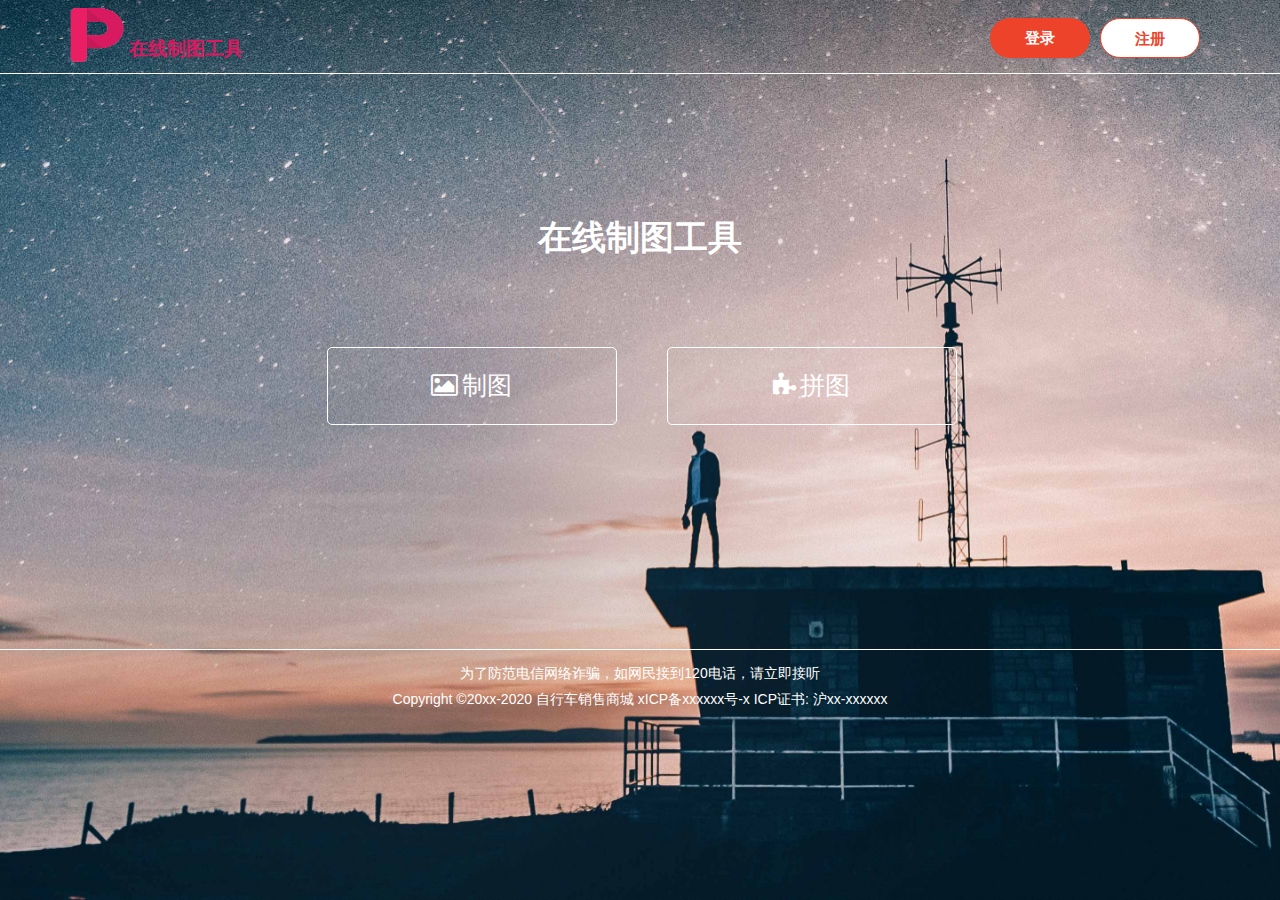
<file: public/view/index.html>
<!DOCTYPE html>
<html lang="en">

<head>
    <meta charset="UTF-8">
    <meta name="viewport" content="width=device-width, initial-scale=1.0">
    <meta http-equiv="X-UA-Compatible" content="ie=edge">
    <title>在线制图</title>
    <link rel="stylesheet" href="../css/font-awesome.min.css">
    <link rel="stylesheet" href="../css/bootstrap.min.css">
    <link rel="stylesheet" href="../css/index.css">
    <script src="../js/jquery-2.1.4.min.js"></script>
    <script src="../js/bootstrap.min.js"></script>
    <link rel="shortcut icon" href="../img/icon.png" type="image/x-icon" />
</head>

<body>
    <nav class="nav nav-default  icon_box_main" style="border-bottom: 1px solid #fff;">
        <div class="icon_box_fa container">
            <div class="icon_box">
                <img src="../img/icon.png" alt="无法显示图片">
            </div>
            <span>在线制图工具</span>
            <div class="pull-right login_reg_box">
                <ul>
                    <li>
                        <a href="/login">登录</a>
                    </li>
                    <li>
                        <a href="/reg" target="_blank">注册</a>
                    </li>
                </ul>
            </div>
        </div>
    </nav>
    <div class="bg_box">
        <img src="../img/banner_bg1.jpg" alt="无法显示图片" style="display: block;">
        <img src="../img/banner_bg2.jpg" alt="无法显示图片">
        <img src="../img/banner_bg3.jpg" alt="无法显示图片">
    </div>
    <script>
        window.onload = function () {
            let i = 0
            setInterval(() => {
                if(i >= 3){
                    i = 0
                }
                $($('.bg_box img')[i]).siblings().stop().fadeOut()
                $($('.bg_box img')[i]).stop().fadeIn()
                i ++ 
            }, 3500);
        }
    </script>
    <section class="container banner_box">
        <div class="banner_box_list">
            <p>在线制图工具</p>

            <div class="banner_box_list_content">
                <ul class="row">
                    <li class="col-md-3 col-md-offset-3">
                        <i class="fa fa-picture-o"></i>
                        <span>制图</span>
                    </li>
                    <li class="col-md-3">
                        <i class="fa fa-puzzle-piece"></i>
                        <span>拼图</span>
                    </li>
                </ul>
            </div>
        </div>
    </section>
    <footer class="footer container">
        <p>为了防范电信网络诈骗，如网民接到120电话，请立即接听</p>
        <p style='margin-bottom: 0px;'>Copyright ©20xx-2020 自行车销售商城 xICP备xxxxxx号-x ICP证书: 沪xx-xxxxxx</p>
    </footer>
</body>

</html>
</file>
<file: public/css/index.css>
* {
    padding: 0;
    margin: 0;
}
body {
    font-family: 'Franklin Gothic Medium', 'Arial Narrow', Arial, sans-serif;
	font-size: 13px;
	background: rgba(255,255,255,0.3);
}
p {
    margin-bottom: 0;
}
ul {
    list-style: none;
    margin-bottom: 0%;
}
a {
    text-decoration: none;
    color: #ffffff;
    text-align: center;
}
a:hover {
    text-decoration: none;
}

.icon_box_main {
	padding: 5px;
}
.icon_box_fa {
    height: 100%;
}
.icon_box {
	display: inline-block;
    vertical-align: middle;
    width: 55px;
    height: 55px;
    margin-top: 2px;
}
.icon_box img {
    display: block;
    width: 100%;
    height: 100%;
}
.icon_box_fa span {
    display: inline-block;
    vertical-align: bottom;
    color: rgb(216,26,96);
    font-size: 19px;
    font-weight: 600;
}
input {
	display: block;
	width: 85%;
	height: 40px;
	line-height: 40px;
	border: none;
	background: none;
	border-bottom: 1px solid #f7f7f7;
	margin: 20px auto;
	text-align: center;
	color: #F7F7F7;
	font-size: 14px;
    font-weight: 600;
    outline: none;
}

input:focus {
	border-bottom: 1px solid rgb(228, 60, 85);
	transition: all 0.5s;
}

input::-webkit-input-placeholder {
	color: rgba(0, 0, 0, .3);
}
input[type=submit],
input[type=button] {
	width: 130px;
	height: 40px;
	margin-top: 40px;
	line-height: 40px;
	background-color: rgb(237, 67, 42);
	border-radius: 25px;
	cursor: pointer;
	border: none;
}

.footer {
	width: 100%;
    padding: 10px;
    text-align: center;
	color: #fff;
	border-top: 1px solid #fff;
}
.footer p {
	font-size: 14px;
	padding: 3px;
}
/*用户登录、注册界面*/
.login_main,
.find_back_main,
.reg_main {
    width: 500px;
    height: 440px;
    padding-top: 1px;
    margin-top: 95px;
    margin-bottom: 70px;
    margin-left: auto;
    margin-right: auto;
    box-shadow: 0px 0px 5px rgba(0, 0, 0, 0.3);
    border-radius: 5px;
    background: #ffffff;
}

.login_main_header,
.find_back_main_header,
.reg_main_header {
	margin: 20px auto;
	text-align: center;
	width: 100px;
	height: auto;
}

.login_main_header img,
.find_back_main_header img,
.reg_main_header img {
	width: 65px;
	height: 60px;
	display: block;
	margin: 0 auto;
}

.login_main_header span,
.find_back_main_header span,
.reg_main_header span {
	font-size: 25px;
	color: rgb(216, 26, 96);
	display: block;
	margin-top: 10px;
	position: relative;
	padding-bottom: 5px;
}

.login_main_header span::after,
.find_back_main_header span::after,
.reg_main_header span::after {
	content: '';
	width: 30px;
	height: 2px;
	background: rgb(216, 26, 96);
	position: absolute;
	bottom: 0;
	left: 50%;
	transform: translateX(-50%);
}

#login_box,
#find_back_box,
#reg_box {
	padding: 10px;
	text-align: center;
	width: 70%;
	margin: 0 auto;
}

#login_box input,
#find_back_box input,
#reg_box input {
	display: inline-block;
	margin: 0 auto;
	border-bottom: 1px solid #cccccc;
	color: #777;
	margin-top: 10px;
	width: 100%;
	font-weight: 100;
}

#login_box input:focus,
#find_back_box input:focus,
#reg_box input:focus {
	border-bottom: 1px solid rgb(216, 26, 96);
	transition: all 0.5s;
}

#login_box input::placeholder,
#find_back_box input::placeholder,
#reg_box input::placeholder {
	font-size: 15px;
	font-weight: 100;
	color: #777;
}

#login_box #user_login,
#find_back_box #user_find_back,
#reg_box #user_reg {
	color: #fff !important;
}

#login_box input[type=text],
#find_back_box input[type=text],
#reg_box input[type=text] {
	width: 94%;
	margin-right: 10px;
}

.login_footer {
	width: 70%;
}

.login_footer div {
	font-size: 12px;
	color: #777;
	line-height: 30px;
}

.login_footer div:last-of-type a {
	color: rgb(216, 26, 96);
}

.login_reg_box {
	padding: 10px;
	padding-top: 13px;
}

.login_reg_box ul {
	list-style: none;
}

.login_reg_box ul li {
	float: left;
}

.login_reg_box ul li a {
	display: block;
	width: 100px;
	height: 40px;
	line-height: 40px;
	border-radius: 25px;
	cursor: pointer;
	border: none;
	font-size: 15px;
	font-weight: 600;
	text-decoration: none;
	text-align: center;
}

.login_reg_box ul li:first-of-type a {
	background-color: rgb(237, 67, 42);
	color: #FFF;
}

.login_reg_box ul li:last-of-type a {
	background-color: #FFF;
	color: rgb(237, 67, 42);
	border: 1px solid rgb(237, 67, 42);
	margin-left: 10px;
}

.login_reg_box ul li:first-of-type a:hover {
	background-color: #FFF;
	color: rgb(237, 67, 42);
	border: 1px solid rgb(237, 67, 42);
	transition: all 0.5s;
}

.login_reg_box ul li:last-of-type a:hover {
	background-color: rgb(237, 67, 42);
	color: #FFF;
	transition: all 0.5s;
}

.left,
.right {
	display: block;
	width: 50px;
	height: 130px;
	background: rgba(0, 0, 0, 0.45);
	text-align: center;
	line-height: 130px;
	font-size: 32px;
	color: #fff;
	position: absolute;
	top: 50%;
	transform: translateY(-50%);
}

.left {
	left: 0;
}

.right {
	right: 0;
}
.banner_box {
	display: table;
	height: 575px;
}
.banner_box_list {
	display: table-cell;
	vertical-align: middle;
	width: auto;
	height: auto;
	margin: 20px auto;
}
.banner_box_list p {
	text-align: center;
    color: rgba(255,255,255,1);
    font-size: 34px;
    font-weight: 600;
}
.banner_box_list_content {
	margin: 80px auto;
	padding: 5px;
}
.banner_box_list_content ul {
	overflow: hidden;
}
.banner_box_list_content ul li:first-of-type {
	margin-left: 23%;
	margin-right: 50px;
}
.banner_box_list_content ul li {
	border-radius: 5px;
	border: 1px solid #fff;
	padding: 20px;
	float: left;
	cursor: pointer;
	text-align: center;
}
.banner_box_list_content ul li span,
.banner_box_list_content ul li i {
	font-size: 25px;
	color: #fff;
}

.banner_box_list_content ul li:hover {
	border: 1px solid rgb(216, 26, 96);
	background: rgb(216, 26, 96);
	box-shadow: 0px 0px 10px rgb(216, 26, 96);
	transition: all 0.5s;
}
.bg_box,
.bg_box img {
	position: absolute;
	left: 0;
	bottom: 0;
	top: 0;
	right: 0;
	z-index: -2;
}
.bg_box img {
	display: none;
	width: 100%;
	height: 100%;
}
</file>
